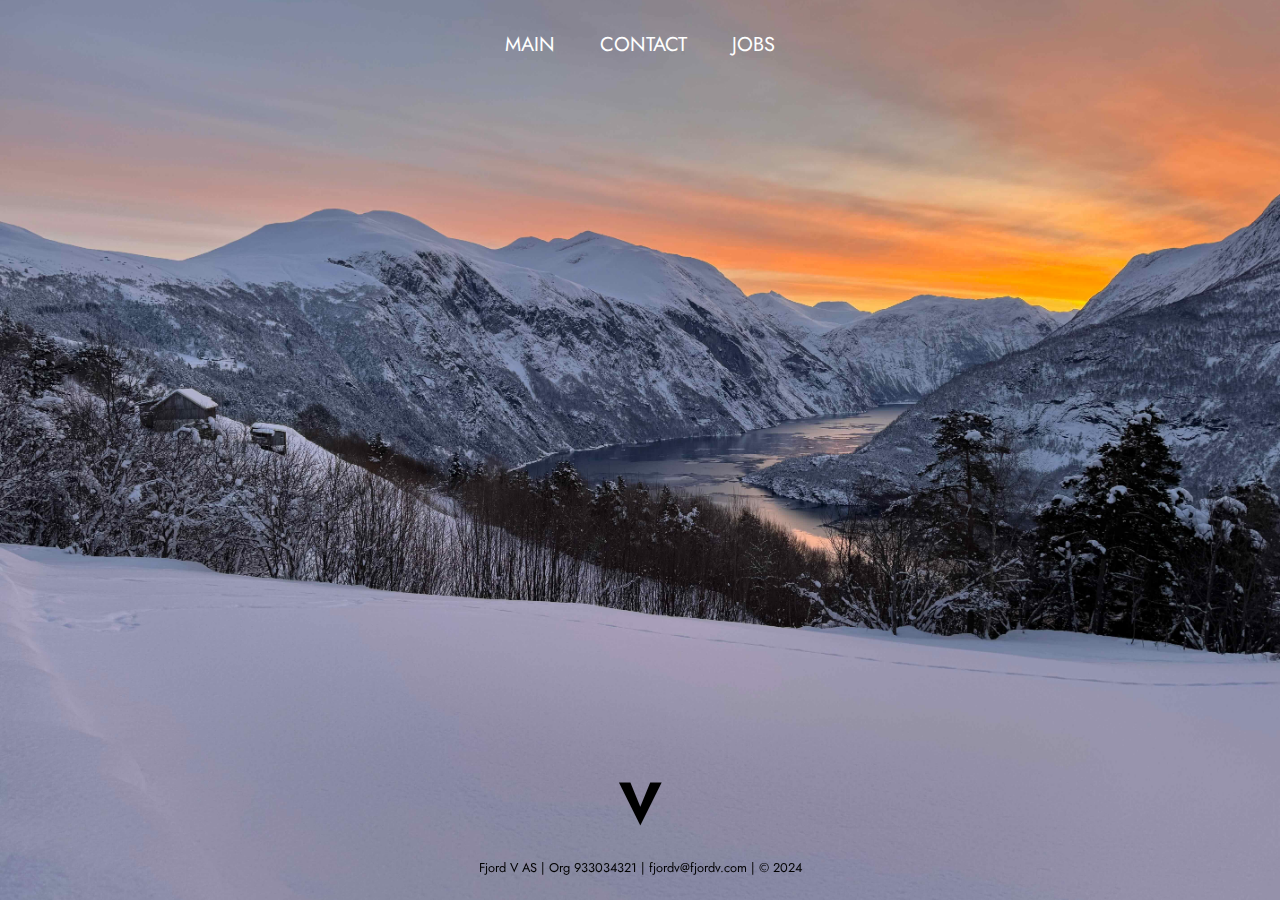
<file: index.html>
<!DOCTYPE html>
<html lang="en">
<head>
    <meta charset="UTF-8">
    <meta viewport="width=device-width, initial-scale=1.0">
    <link rel="stylesheet" href="css/style.css">
    <link href="https://fonts.googleapis.com/css2?family=Jost:wght@300&display=swap" rel="stylesheet">
</head>
<body class="index-page">
    <nav>
        <ul>
            <li><a href="index.html">MAIN</a></li>
            <li><a href="contact.html">CONTACT</a></li>
            <li><a href="jobs.html">JOBS</a></li>
        </ul>
    </nav>
    <!-- div class="v-container">
        <h1 class="v-letter">V</h1>
    </div -->
    <footer class="footer">
        <h1 class="footer-v">V</h1>
        <p>Fjord V AS | Org 933034321 | fjordv@fjordv.com | &copy; 2024</p>
    </footer>
</body>
</html>
</file>
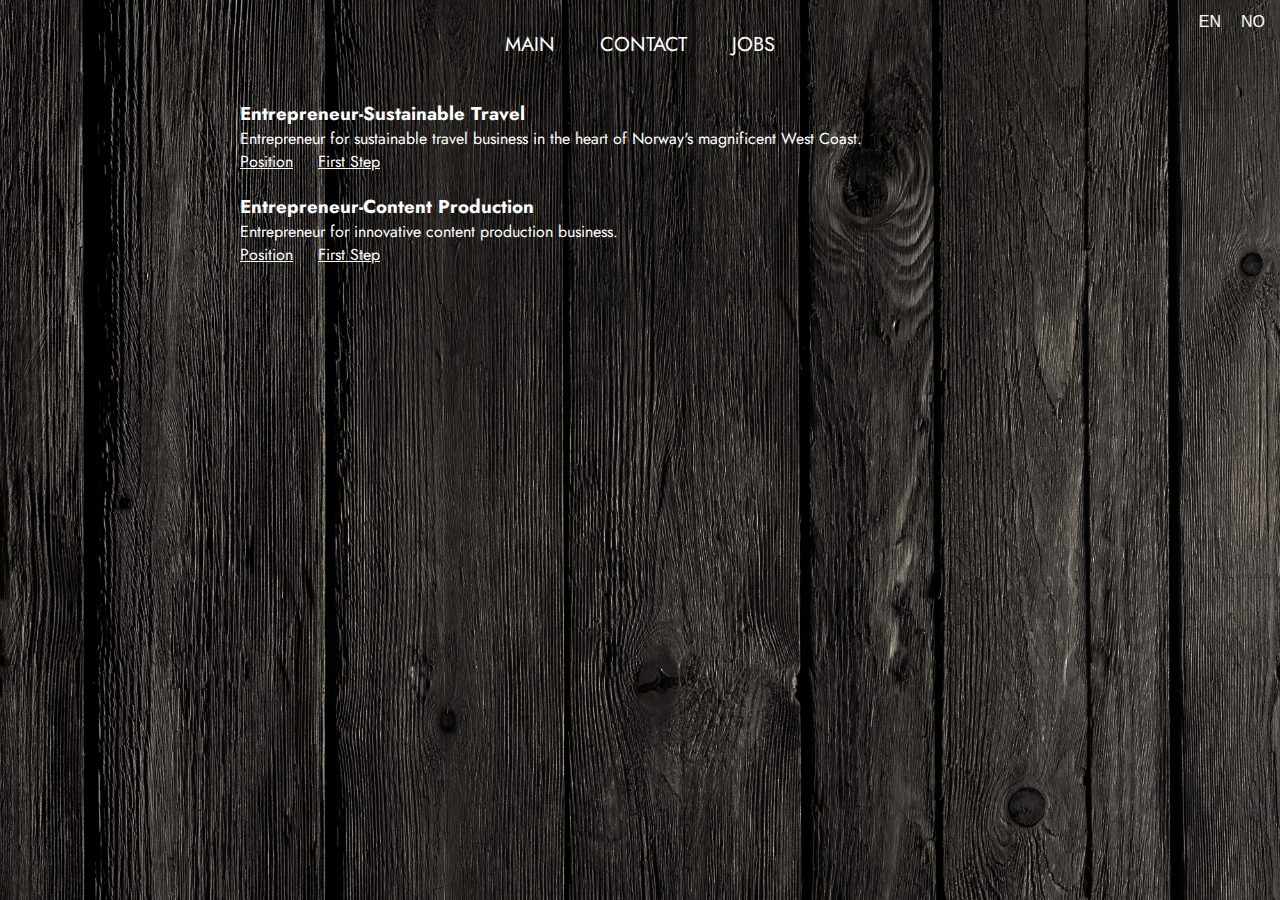
<file: jobs.html>
<!DOCTYPE html>
<html lang="en">
<head>
    <meta charset="UTF-8">
    <meta viewport="width=device-width, initial-scale=1.0">
    <link rel="stylesheet" href="css/style.css">
    <link href="https://fonts.googleapis.com/css2?family=Jost:wght@300&display=swap" rel="stylesheet">
</head>
<body class="jobs-page">
    <nav>
        <ul>
            <li><a href="index.html">MAIN</a></li>
            <li><a href="contact.html">CONTACT</a></li>
            <li><a href="jobs.html">JOBS</a></li>
        </ul>
    </nav>

    <div class="language-toggle">
        <button id="toggle-en">EN</button>
        <button id="toggle-no">NO</button>
    </div>

    <div class="job-listings">
        <div class="job">
            <div class="job-content en">
                <h3>Entrepreneur-Sustainable Travel</h3>
                <p>Entrepreneur for sustainable travel business in the heart of Norway's magnificent West Coast.</p>
                <div class="links-container">
                    <a href="job-specs/entrepreneur-sustainable-travel_en.pdf" target="_blank">Position</a>
                    <a href="mailto:jobs@fjordv.com?subject=First Step: Entrepreneur-Sustainable Travel" target="_blank">First Step</a>
                </div>
            </div>
            <div class="job-content no" style="display:none;">
                <h3>Gründer-Økoturisme</h3>
                <p>Gründer for bærekraftig reiselivsvirksomhet i vakkert fjordlandskap.</p>
                <div class="links-container">
                    <a href="job-specs/entrepreneur-sustainable-travel_en.pdf" target="_blank">Stilling</a>
                    <a href="mailto:jobs@fjordv.com?subject=Første steg: Gründer-Økoturisme" target="_blank">Første steg</a>
                </div>
            </div>
        </div>
        <div class="job">
            <div class="job-content en">
                <h3>Entrepreneur-Content Production</h3>
                <p>Entrepreneur for innovative content production business.</p>
                <div class="links-container">
                    <a href="job-specs/entrepreneur-content-production_en.pdf" target="_blank">Position</a>
                    <a href="mailto:jobs@fjordv.com?subject=First Step: Entrepreneur-Content Production" target="_blank">First Step</a>
                </div>
            </div>
            <div class="job-content no" style="display:none;">
                <h3>Gründer-Innholdsproduksjon</h3>
                <p>Gründer for innovativ innholdsproduksjons-virksomhet.</p>
                <div class="links-container">
                    <a href="job-specs/entrepreneur-content-production_en.pdf" target="_blank">Stilling</a>
                    <a href="mailto:jobs@fjordv.com?subject=Første steg: Gründer-Innholdsproduksjon" target="_blank">Første steg</a>
                </div>
            </div>
        </div>
    </div>

    <script src="js/language-toggle.js"></script>

</body>
</html>
</file>
<file: css/style.css>
/* Reset */
body, html {
    margin: 0;
    padding: 0;
    height: 100%;
    font-family: 'Jost', sans-serif; /* Ensuring Jost is used globally */
    background-size: cover;
    background-position: center;
    background-repeat: no-repeat;
}

/* Navigation */
nav ul {
    list-style-type: none;
    padding: 0;
    margin: 0;
    text-align: center;
    position: absolute;
    width: 100%;
    top: 30px;
    z-index: 10;
}

nav ul li {
    display: inline;
    margin: 20px;
}

nav ul li a {
    color: white;
    text-decoration: none;
    font-size: 20px;
    font-family: 'Jost', sans-serif;
    font-weight: 400;
}

/* V Container & Letter */
.v-container {
    text-align: center;
    position: absolute;
    width: 100%;
    top: 50%;
    transform: translateY(-50%);
    z-index: 1;
}

.v-letter {
    color: white;
    font-size: 30em;
    font-weight: 300;
    margin: 0;
    font-family: 'Jost', sans-serif;
}

.contact-email {
    margin-top: 100px; /* Adjust space between the navigation bar and the email link */
    text-align: center; /* Centers the email link on the page */
    font-size: 1.2em; /* Increases the size of the email link for visibility */
}

.footer {
    font-size: 0.8em;
    text-align: center;
    color: #000000;
    width: 100%;
    position: fixed;
    bottom: 0;
    left: 0;
    background: none;
    border: none;
    padding: 10px 0;
}

.footer-v {
    font-size: 58px;
    margin: 0;
    padding: 0;
    color: #000000;
}

/* Page-specific backgrounds */
.index-page { background-image: url('../images/background_index.jpeg'); }
.contact-page { background-image: url('../images/background_contact.jpeg'); }
.jobs-page { background-image: url('../images/background_jobs.jpeg'); }

body {
    background-size: cover;
    background-position: center;
    background-repeat: no-repeat;
}

.email-link a {
    color: white;
    font-size: 24px;
    text-decoration: underline;
    font-weight: 400;
    font-family: 'Jost', sans-serif;
}



/* Job Listings */
.job-listings {
    padding: 100px;
    margin: 0 auto;
    max-width: 800px; /* Restricting width for readability */
}

.job-listings h2, .job h3 {
    color: #ffffff; /* Keeping colors subdued for a minimalistic look */
}

.job {
    margin-bottom: 20px;
}

.job h3 {
    margin-top: 0;
    margin-bottom: 0px;
}

.job p {
    font-size: 1rem; /* Keeping font size standard for simplicity */
    color: #ffffff; /* Lighter text color for minimalistic design */
    margin: 0em 0 0em; /* Adjusting spacing for clarity */
}

.job a {
    font-weight: 400;
    color: #ffffff; /* Using the same blue for a pop of color on links */
    text-decoration: underline; /* Underline to denote clickable links */
}

.links-container {
    display: flex;
    gap: 25px; /* Creates space between any child elements */
}

.language-toggle {
    position: absolute;
    right: 10px; /* Adjust as needed */
    top: 10px; /* Adjust as needed */
    padding: 0;
    font-family: 'Jost', sans-serif; /* Ensures font consistency */
}

.language-toggle button {
    background-color: transparent; /* No background */
    color: white; /* Text color */
    border: none; /* No border */
    font-size: 16px; /* Adjust based on your design */
    cursor: pointer;
    transition: color 0.3s;
    margin-left: 5px; /* Reduces space between buttons */
    padding: 0 5px; /* Adjust padding as needed */
}

.language-toggle button:first-child {
    margin-left: 0; /* Removes margin from the first button */
}

.language-toggle button:hover {
    color: #CCCCCC; /* Light grey color on hover for visual feedback */
}




/* Responsive adjustments */
@media (max-width: 768px) {
    nav ul {
        top: 10px; /* Adjust to ensure visibility on small screens */
    }

    .v-container {
        top: 60%; /* Adjust to prevent overlap */
    }

    .job-listings {
        padding: 10px;
    }
}
</file>
